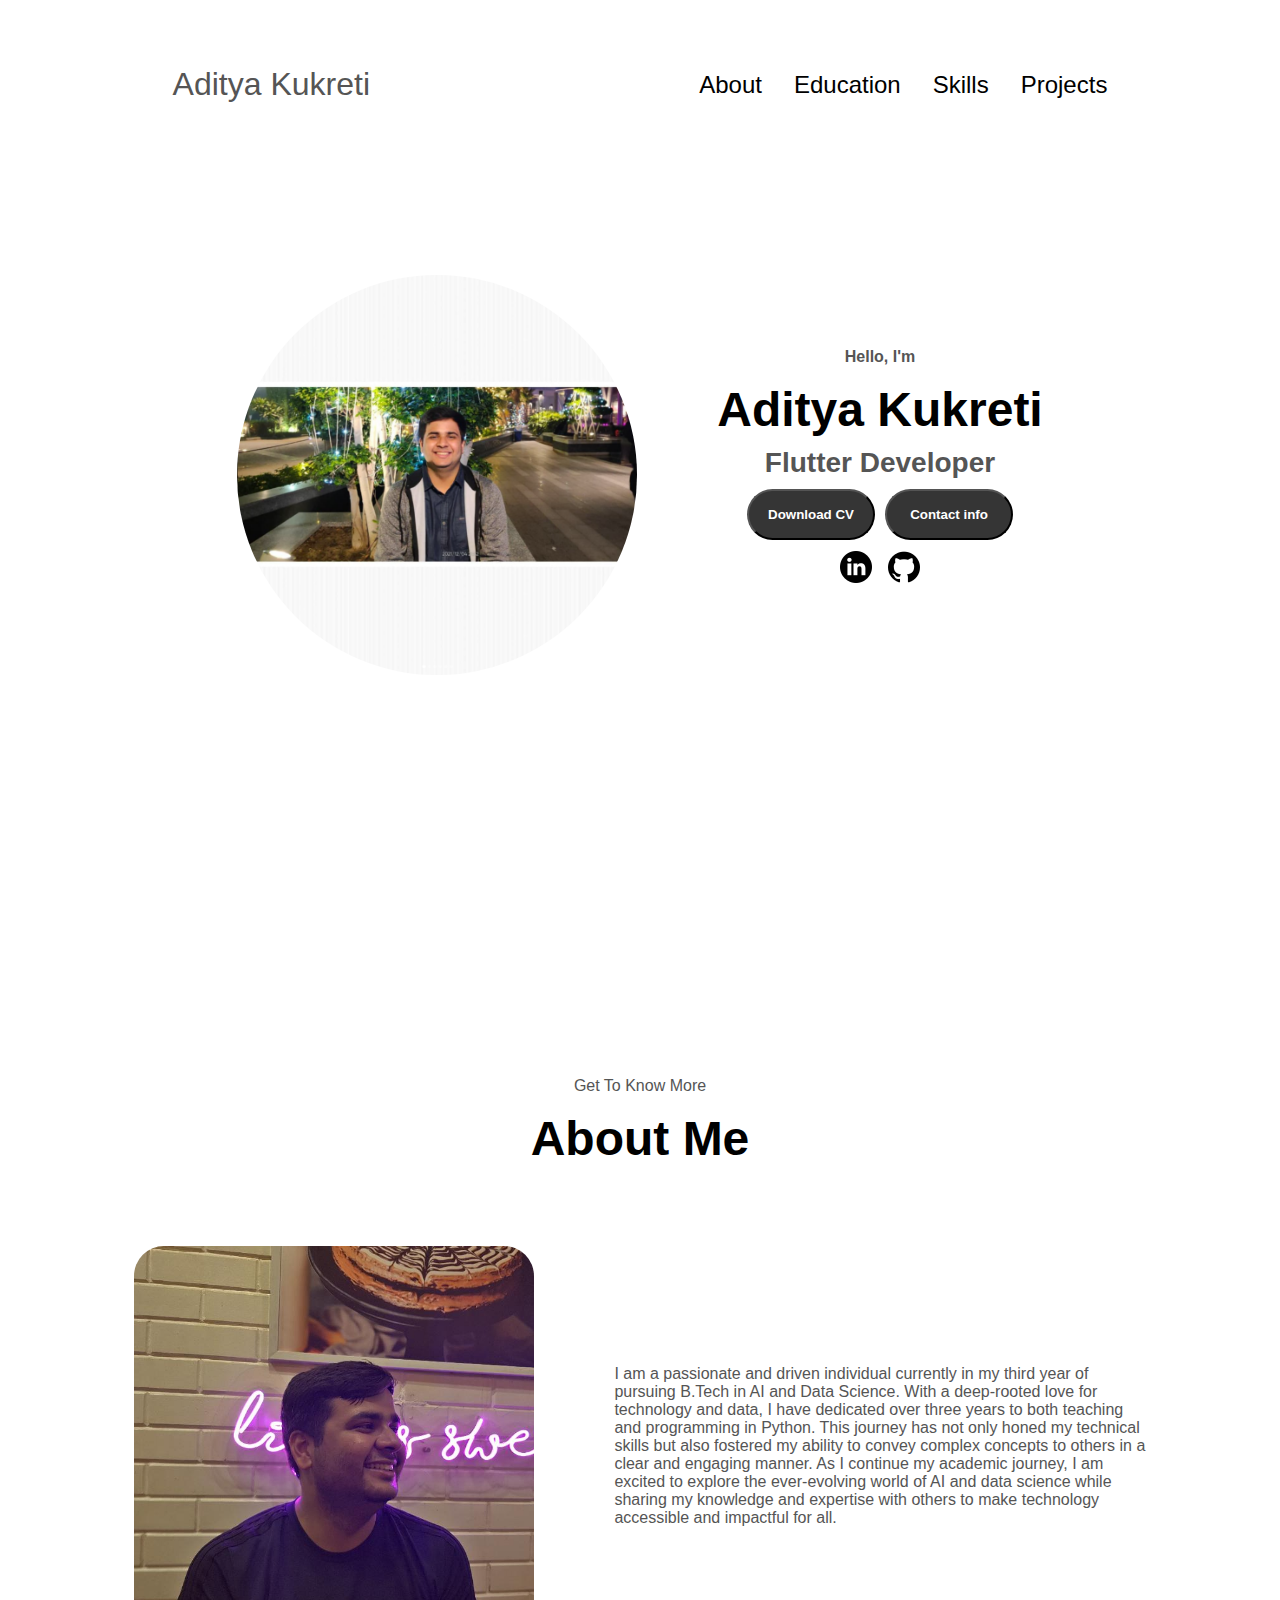
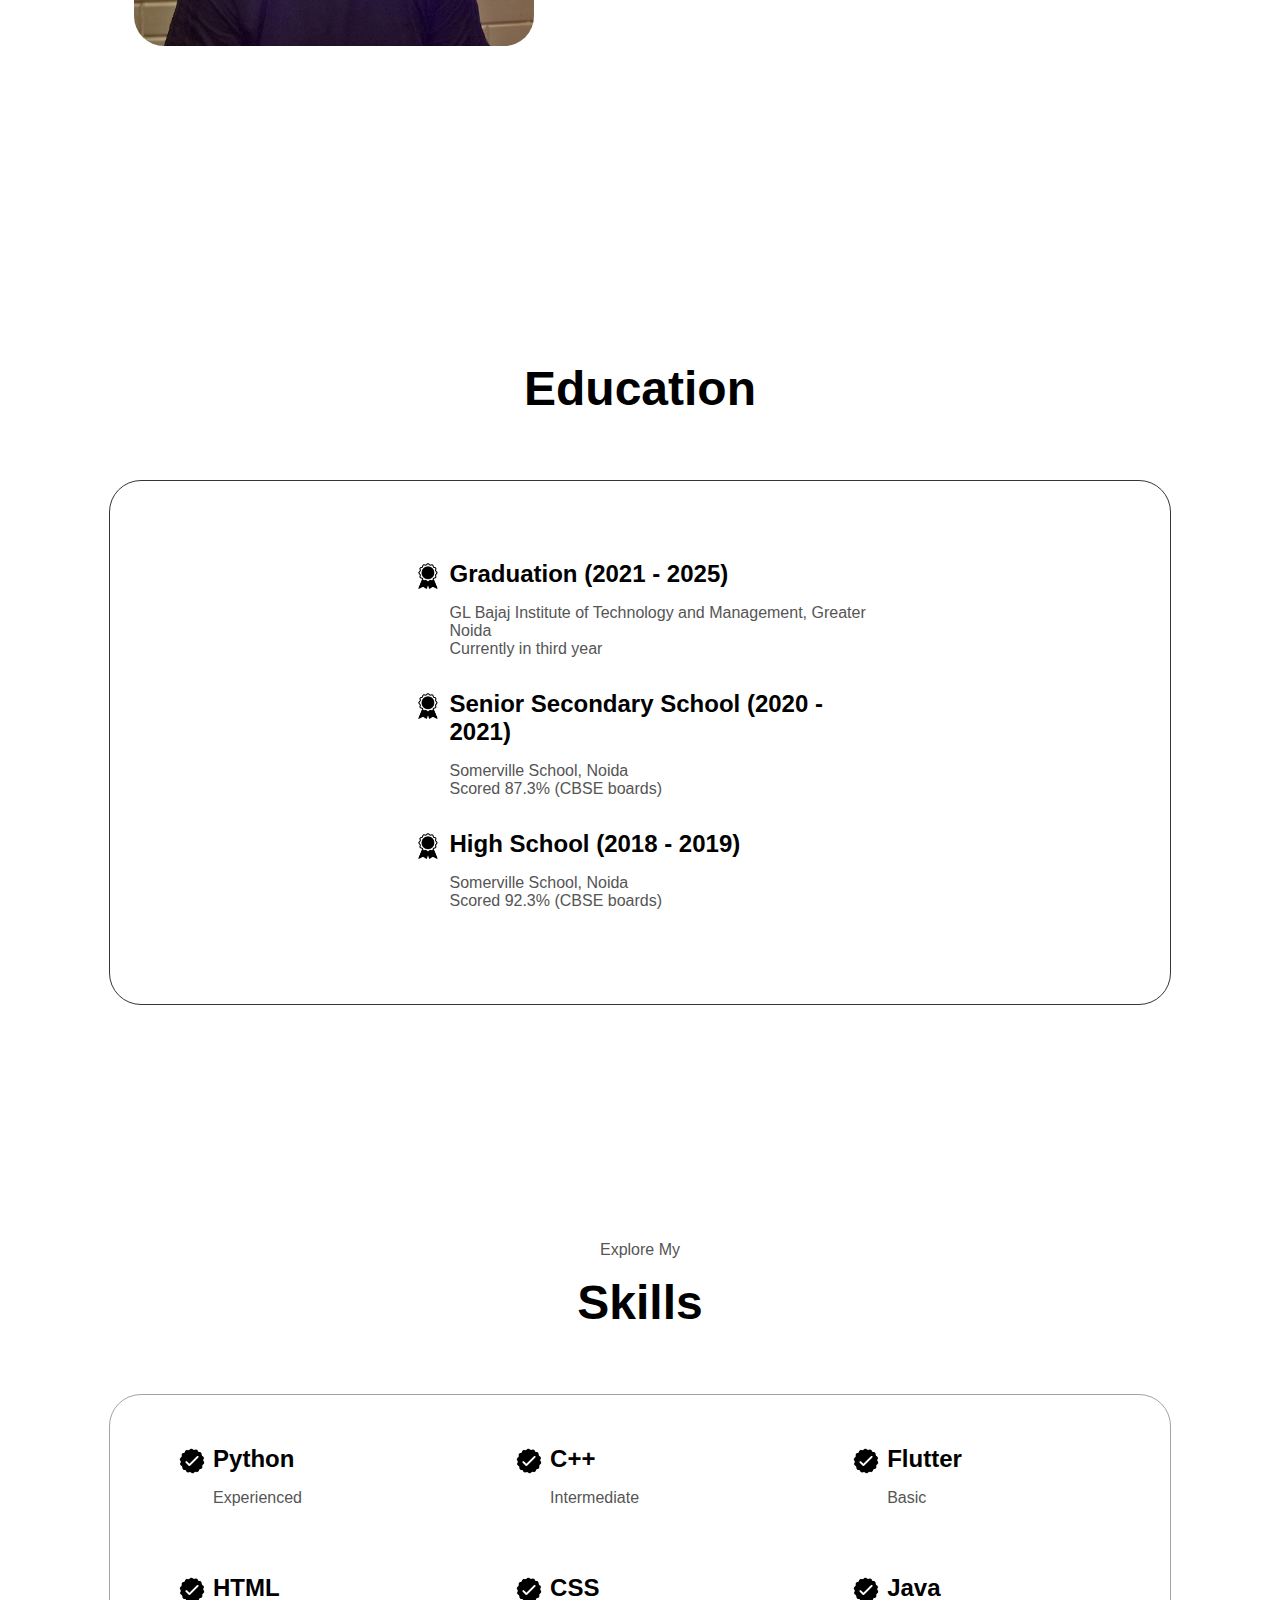
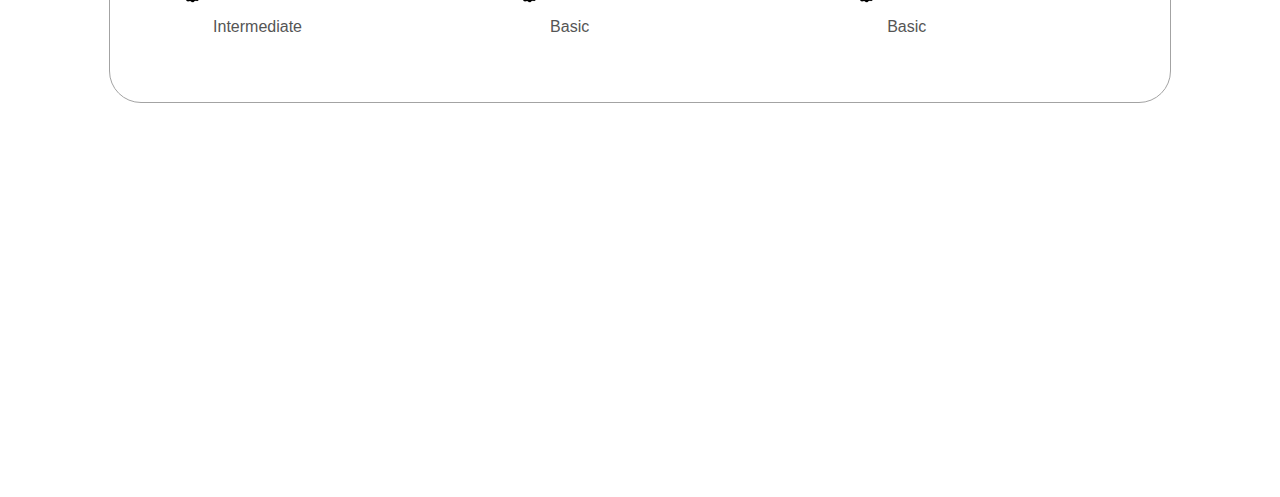
<file: index.html>
<!DOCTYPE html>
<html lang="en">

<head>
    <meta charset="UTF-8">
    <meta name="viewport" content="width=device-width, initial-scale=1.0">
    <title>Aditya Kukreti</title>
    <link rel = "stylesheet" href = "./style.css">
</head>

<body>
    <div>
        <div class = 'nav-bar'>
            <div class = "nav-logo">
                <p id = 'name'>Aditya Kukreti</p>
            </div>
            <div class = "nav-link">
                <a href="#about-div" class = "nav-item">About</a>
                <a href="#edu-div" class = "nav-item">Education</a>
                <a href="#skills-div" class = "nav-item">Skills</a>
                <a href="" class = "nav-item">Projects</a>
            </div>
        </div>
        <div class = "brief-div">
            <div class = "photo-div">
                <img  id = "my-photo" src="resources/Screenshot 2023-08-30 121419.png" width="400" height="400">
            </div>
            <div class = "brief-info">
                <p id = "bt1">Hello, I'm</p>
                <h1 id = "bt2">Aditya Kukreti</h1>
                <p id = "bt3">Flutter Developer</p>
                <div class = "brief-button">
                    <button class = "button-1" id = "download-cv-button">
                        Download CV
                    </button>
                    <button class = "button-1" id = "contact-info-button">
                        Contact info
                    </button>
                </div>
                <div class = "brief-logo">
                    <a href="https://www.linkedin.com/in/aditya-kukreti-8b098a234/">
                    <button class = "logo-button" >
                        <img src = "resources/linkedin.png" id = "linkedin-img">
                    </button>
                    </a>
                    <a href = "https://www.github.com/AdityaKukreti">
                    <button class = "logo-button">
                        <img src = "resources/github.png" id = "github-img">
                    </button>
                    </a>
                </div>
            </div>
        </div>
        <div id = "about-div">
            <div id = "about-head">
                <p>Get To Know More</p>
                <h1 class = "title">About Me</h1>
            </div>
            <div id = "about-content">
                <div id = "about-photo">
                    <img src="resources/361198931_1613432072498413_3292709471623764358_n.jpg" id = "abt-pic">
                </div>
                <div id = "about-info">
                    <p>
                        I am a passionate and driven individual currently in my third year of pursuing B.Tech in AI and Data Science. With a deep-rooted love for technology and data, I have dedicated over three years to both teaching and programming in Python. This journey has not only honed my technical skills but also fostered my ability to convey complex concepts to others in a clear and engaging manner. As I continue my academic journey, I am excited to explore the ever-evolving world of AI and data science while sharing my knowledge and expertise with others to make technology accessible and impactful for all.
                    </p>
                </div>
            </div>
        </div>
        <div id = "edu-div">
            <div id = "edu-head">
                <h1 class = "title">
                    Education 
                </h1>
            </div>
            <div id = "edu-info">
                <div class = "edu-item">
                    <img src="resources/experience.png" class = "tick-mark">
                    <div class = "edu-div">
                        <h2>Graduation (2021 - 2025)</h2>
                        <p style="margin-bottom: 0;">GL Bajaj Institute of Technology and Management, Greater Noida</p>
                        <p style="margin-top: 0;">Currently in third year</p>
                    </div>
                </div>
                <div class = "edu-item">
                    <img src="resources/experience.png" class = "tick-mark">
                    <div class = "edu-div">
                        <h2>Senior Secondary School (2020 - 2021)</h2>
                        <p style="margin-bottom: 0;">Somerville School, Noida</p>
                        <p style="margin-top: 0;">Scored 87.3% (CBSE boards)</p>
                    </div>
                </div>
                <div class = "edu-item">
                    <img src="resources/experience.png" class = "tick-mark">
                    <div class = "edu-div">
                        <h2>High School (2018 - 2019)</h2>
                        <p style="margin-bottom: 0;">Somerville School, Noida</p>
                        <p style="margin-top: 0;">Scored 92.3% (CBSE boards)</p>
                    </div>
                </div>
            </div>
        </div>
        <div id = "skills-div">
            <div id = "skills-head">
                <p>Explore My</p>
                <h1 class = "title">Skills</h1>
            </div>
            <div id = "skills-content">
                <div class = "skill-item">
                    <img src="resources/checkmark.png" class = "tick-mark">
                    <div class = "skill-div">
                        <h2>Python</h2>
                        <p>Experienced</p>
                    </div>
                </div>
                <div class = "skill-item">
                    <img src="resources/checkmark.png" class = "tick-mark">
                    <div class = "skill-div">
                        <h2>C++</h2>
                        <p>Intermediate</p>
                    </div>
                </div>
                <div class = "skill-item">
                    <img src="resources/checkmark.png" class = "tick-mark">
                    <div class = "skill-div">
                        <h2>Flutter</h2>
                        <p>Basic</p>
                    </div>
                </div>
                <div class = "skill-item">
                    <img src="resources/checkmark.png" class = "tick-mark">
                    <div class = "skill-div">
                        <h2>HTML</h2>
                        <p>Intermediate</p>
                    </div>
                </div>
                <div class = "skill-item">
                    <img src="resources/checkmark.png" class = "tick-mark">
                    <div class = "skill-div">
                        <h2>CSS</h2>
                        <p>Basic</p>
                    </div>
                </div>
                <div class = "skill-item">
                    <img src="resources/checkmark.png" class = "tick-mark">
                    <div class = "skill-div">
                        <h2>Java</h2>
                        <p>Basic</p>
                    </div>
                </div>
            </div>   
        </div>
    </div>
</body>
</html>
</file>
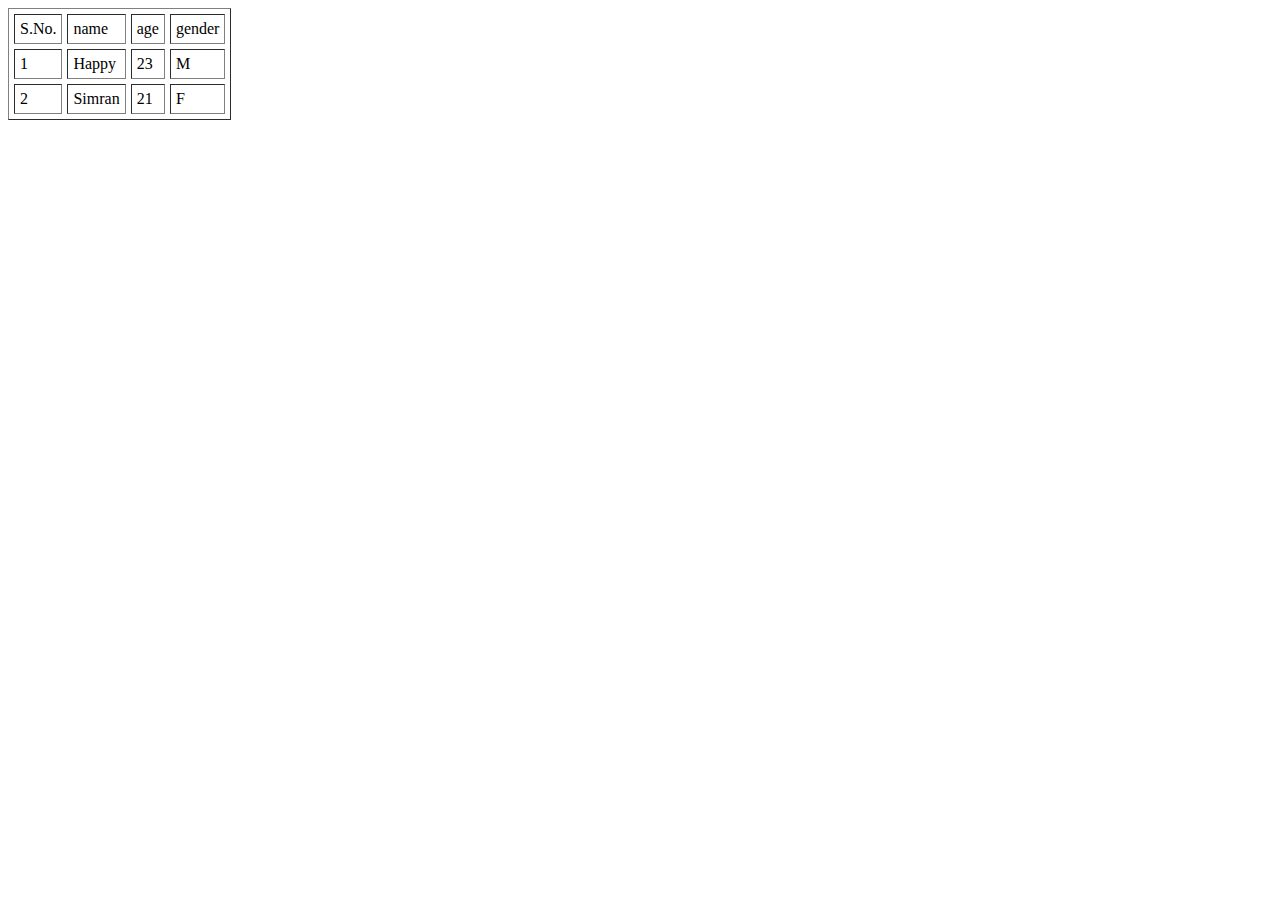
<file: try.html>
<!DOCTYPE html>
<html lang="en">
<head>
    <meta charset="UTF-8">
    <meta name="viewport" content="width=device-width, initial-scale=1.0">
    <title>Document</title>
</head>
<body>
    <table border="1" cellspacing = 5 cellpadding  = 5>
        <tr>
                <td>S.No.</td>
                <td>name</td>
                <td>age</td>
                <td>gender</td>
        </tr>
        <tr>
                <td>1</td>
                <td>Happy</td>
                <td>23</td>
                <td>M</td>
        </tr>
        <tr>
                <td>2</td>
                <td>Simran</td>
                <td>21</td>
                <td>F</td>
        </tr>
    </table>
</body>
</html>
</file>
<file: style.css>
body{
    font-family: "Poppins", sans-serif;
}

a{
    text-decoration: none;
    color: black;
}

p{
    color: #555555;
    font-size: 16px;
}

h1{
    font-size: 48px;
    margin: 0 0;
}

.title{
    font-size: 3rem;
}
.nav-bar{
    display: flex;    
    justify-content: space-around;
    align-items: center;
    height: 17vh;
}

.nav-item{
    display: flex;
    font-size: 1.5rem;
    
}

.nav-item:hover{
    color: #858585;
    text-decoration: underline;
    text-underline-offset: 10px;
}

.nav-link{
    display: flex;
    justify-content:space-around;
    gap: 2rem;
}

#name{
    font-size: 2rem;
}

.brief-div{
    display: flex;
    margin: 0% 5% 0% 5%;
    justify-content: center;
    height: 96vh;
    gap:5rem;
}

.photo-div{
    margin: 10% 0% 0% 0%;
}

.brief-info{
    margin: 15% 0% 0% 0%;
    text-align: center;
}

#bt1{
    color: #555555;
    font-size: 16px;
    font-weight: 600;
}

#bt2{
    font-size: 3rem;
    margin: 0 0;
}

#bt3{
    color:#555555;
    font-size: 28px;
    font-weight: 600;
    margin: 10px 0 10px 0;
}

#my-photo{
    border-radius: 50%;
}

button:hover{
    cursor:pointer;
}

.button-1{
    width: 128px;
    height: 51px;
    border-radius: 40px;
    font-weight: 600;
    background-color: #353535;
    color: white;
}

.button-1:hover{
    background-color: black;
}

#download-cv-button{
    margin-right: 5px;
}

#contact-info-button{
    margin-left: 5px;
}

.brief-button{
    display: flex;
    justify-content: center;
}

.logo-button{
    border: 0;
    background-color: transparent;
}

.brief-logo{
    display: flex;
    justify-content: center;
    margin-top: 10px;
}

#linkedin-img{
    margin-right: 2px;
}

#github-img{
    margin-left: 2px;
}


#about-div{
    display: flex;
    flex-direction: column;
    padding-top: 4vh;
    height: 96vh;
    gap: 5rem;
}

#about-head{
    text-align: center;
}

#about-content{
    display: flex;
    gap: 5rem;
    justify-content: center;
    margin: 0% 10%;
}

#abt-pic{
    border-radius: 30px;
    width: 400px;
    height: 400px;
}

#about-info{
    display: flex;
    justify-content: center;
    flex-direction: column;
}

#about-photo{
    display: flex;
    flex-direction: column;
    justify-content: center;
}

#edu-head{
    text-align: center;
}

#edu-info{
    display: flex;
    flex-direction: column;
    border: rgb(53, 53, 53) 0.1rem solid;
    border-radius: 2rem;
    align-self: center;
    align-items: center;
    justify-content: center;
    width: 80%;
    height: 55%;
    gap: 1rem;
    padding: 1.5rem; 
}

.edu-item{
    display: flex;
    gap: 5px;
    justify-content:left;
    width: 45%;
}

.tick-mark{
    width: 32px;
    height: 32px;
}

.edu-div{
    display: flex;
    justify-content: space-around;
    flex-direction: column;
}

#edu-div{
    display: flex;
    flex-direction: column;
    gap: 4rem;
    height: 96vh;
    padding-top: 4vh;
}


h2{
    margin: 0 0;
}

#skills-div{
    display: flex;
    flex-direction: column;
    height: 96vh;
    align-content: center;
    gap: 4rem;
}
#skills-head{
    text-align: center;
}

#skills-content{
    display: flex;
    flex-wrap: wrap;
    flex-direction: row;
    justify-content: space-around;
    align-self: center;
    align-items: center;
    text-align: initial;
    padding: 1.5rem;
    background: white;
    border-radius: 2rem;
    border: rgb(53, 53, 53) 0.1rem solid;
    border-color: rgb(163, 163, 163);
    width: 80%;
    height: 30%;
}

.skill-item{
    display: flex;
    gap: 5px;
    justify-content:left;
    width: 25.1%;
}
</file>
